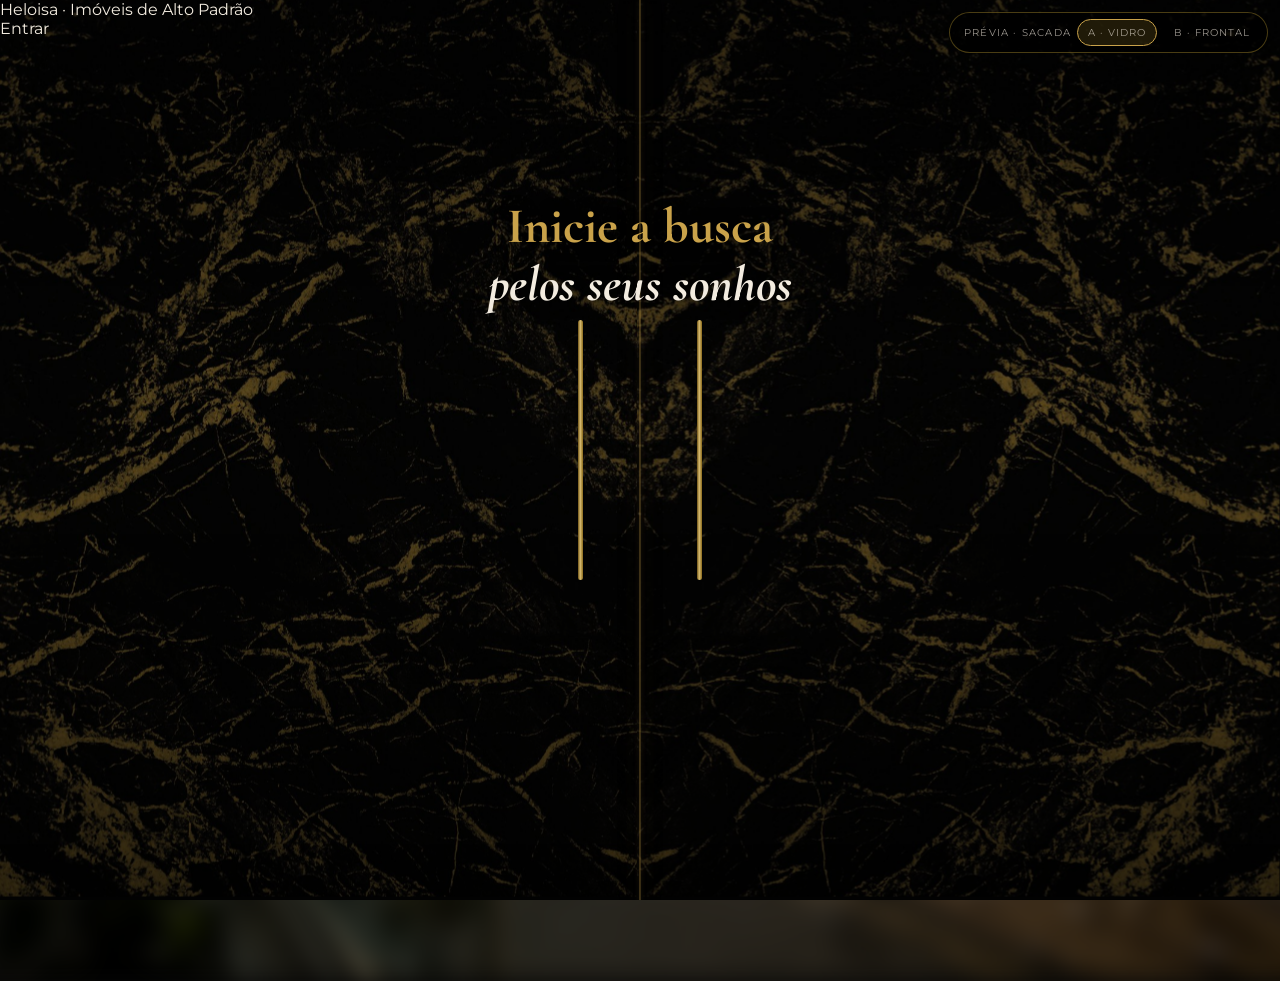
<file: previa.html>
<!DOCTYPE html>
<html lang="pt-BR">
<head>
  <meta charset="UTF-8" />
  <meta name="viewport" content="width=device-width, initial-scale=1, viewport-fit=cover" />
  <!-- ✏️ TÍTULO DA ABA E DESCRIÇÃO (aparece no Google / WhatsApp ao compartilhar o link) -->
  <title>PRÉVIA · Sacada + Sala de Depoimentos</title>
  <meta name="description" content="Cartão digital — corretora de imóveis de alto padrão. Casas e apartamentos de luxo à beira-mar." />
  <meta name="theme-color" content="#050505" />

  <!-- Fontes: Cormorant Garamond (títulos elegantes) + Montserrat (textos e botões) -->
  <link rel="preconnect" href="https://fonts.googleapis.com" />
  <link rel="preconnect" href="https://fonts.gstatic.com" crossorigin />
  <link href="https://fonts.googleapis.com/css2?family=Cormorant+Garamond:ital,wght@0,400;0,500;0,600;1,400&family=Montserrat:wght@300;400;500;600&display=swap" rel="stylesheet" />

  <link rel="stylesheet" href="style.css" />
  <link rel="stylesheet" href="previa.css" />
</head>
<body>
  <!-- PRÉVIA — não substitui o index.html. Créditos (Licença Pexels, uso livre):
       • Sacada A: "Photography of Seashore" — Caleb Oquendo (Pexels 3051575)
       • Sacada B: "Patio with a view of beach and sea" (Pexels 14025912)
       • Vídeo da sacada (casa → piscina): 3 clipes de Alef Morais, Salvador/BA (Pexels 39576518, 38675643, 38413585)
       • Sala com TV: "Flat TV and Wooden Furniture in Living Room" — Bilal Mansuri (Pexels 13722890)
       • Mármore: Pexels 36327398 -->

  <!-- CENA 2 — SACADA (prévia) -->
  <main class="scene" id="scene" aria-hidden="true">
    <!-- SACADA: foto real + água animada (efeito "cinemagraph") -->
    <div class="balcony" id="balcony" data-variant="a">
      <div class="balcony__frame">
        <img class="balcony__img" id="balconyImg" src="assets/previa/sacada-a.jpg" alt="" />
        <!-- cópia da foto recortada só no mar, com distorção ondulante (filtro SVG #agua) -->
        <img class="balcony__water" id="balconyWater" src="assets/previa/sacada-a.jpg" alt="" />
      </div>
      <!-- VÍDEO DA SACADA (quando existir): parte 1 toca uma vez (porta → piscina),
         parte 2 fica em loop. Arquivos: sacada-intro/loop.mp4 (tela deitada) e sacada-intro-m/loop-m.mp4 (celular em pé) -->
      <video class="balcony__video" id="vIntro" muted playsinline preload="auto"></video>
      <video class="balcony__video" id="vLoop" muted playsinline loop preload="auto"></video>
    </div>
    <svg width="0" height="0" style="position:absolute" aria-hidden="true">
      <filter id="agua" x="0" y="0" width="100%" height="100%">
        <feTurbulence id="aguaNoise" type="fractalNoise" baseFrequency="0.006 0.09" numOctaves="2" seed="4" result="noise" />
        <feDisplacementMap in="SourceGraphic" in2="noise" scale="9" xChannelSelector="R" yChannelSelector="G" />
      </filter>
    </svg>
    <div class="scene__grade"></div>
    <div class="scene__flare"></div>
    <svg class="birds" viewBox="0 0 1600 900" preserveAspectRatio="xMidYMid slice"></svg>
    <div class="scene__veil"></div>
    <div class="dust"></div>
  </main>

  <!-- ============================================================
       SALA DE DEPOIMENTOS — foto real; a TV "liga" e exibe os depoimentos
       ============================================================ -->
  <section class="room" id="room" aria-label="Depoimentos" hidden>
    <div class="room__stage" id="roomStage">
      <img class="room__img" src="assets/previa/sala-tv.jpg" alt="Sala de estar de luxo com TV" />
      <!-- mesma foto com as luzes apagadas (só as fitas de LED acesas) — some quando as luzes "acendem" -->
      <img class="room__img room__img--dark" id="roomDark" src="assets/previa/sala-tv-escuro.jpg" alt="" />
      <!-- Tela da TV: posicionada em pixels da foto original (2500×2500) -->
      <div class="tv" id="tv">
        <div class="tv__content">
          <p class="tv__brand">Heloisa · Depoimentos</p>
          <div class="tv__slides">
            <figure class="tv__slide">
              <div class="tv__stars">★★★★★</div>
              <blockquote>“Espaço para o depoimento real de um cliente. Aqui entra o relato de quem encontrou o imóvel dos sonhos.”</blockquote>
              <figcaption>Nome do cliente · Jurerê Internacional</figcaption>
            </figure>
            <figure class="tv__slide">
              <div class="tv__stars">★★★★★</div>
              <blockquote>“Segundo depoimento de exemplo. Frases curtas, com emoção e resultado, funcionam melhor na tela.”</blockquote>
              <figcaption>Nome do cliente · Cidade</figcaption>
            </figure>
            <figure class="tv__slide">
              <div class="tv__stars">★★★★★</div>
              <blockquote>“Terceiro depoimento de exemplo. Também é possível exibir um vídeo do cliente aqui.”</blockquote>
              <figcaption>Nome do cliente · Ano</figcaption>
            </figure>
          </div>
          <div class="tv__dots"><span></span><span></span><span></span></div>
        </div>
        <span class="tv__line"></span>
        <span class="tv__glare"></span>
      </div>
    </div>
    <div class="room__veil"></div>
    <button class="room__back" id="roomBack">← Voltar à sacada</button>
  </section>

  <!-- Barra da prévia (só nesta página) -->
  <div class="pv-bar" id="pvBar">
    <span class="pv-bar__label">Prévia · Sacada</span>
    <button data-variant="a" class="is-on">A · Vidro</button>
    <button data-variant="b">B · Frontal</button>
    <button data-variant="video" id="pvVideo" hidden>C · Vídeo</button>
  </div>

  <!-- ============================================================
       INTERFACE — perfil + botões do cartão
       ============================================================ -->
  <section class="card" id="card" aria-label="Contato">
    <header class="profile">
      <!-- ✏️ FOTO DA CORRETORA: troque a letra "H" por
           <img src="sua-foto.jpg" alt="Heloisa"> dentro do .profile__avatar -->
      <div class="profile__avatar"><span>H</span></div>
      <!-- ✏️ NOME -->
      <h1 class="profile__name">Heloisa</h1>
      <!-- ✏️ SUBTÍTULO / ESPECIALIDADE -->
      <p class="profile__role">Corretora de Imóveis de Alto Padrão</p>
      <span class="profile__divider" aria-hidden="true"></span>
      <!-- ✏️ REGIÃO DE ATUAÇÃO -->
      <p class="profile__place">Jurerê Internacional · Florianópolis</p>
    </header>

    <!-- ✏️ BOTÕES — os LINKS são definidos no topo do arquivo script.js (objeto CONFIG).
         Para adicionar um botão, copie um <a class="btn"> inteiro e crie a chave correspondente no CONFIG. -->
    <nav class="actions" aria-label="Links">
      <a class="btn" data-link="whatsapp" href="#" target="_blank" rel="noopener">
        <span class="btn__icon">
          <svg viewBox="0 0 24 24"><path d="M4 20l1.3-3.9A8 8 0 1 1 8 19.1L4 20z"/><path d="M9 9.5c.3 1.8 2.7 4.3 4.6 4.6l1.2-1.1 1.7.8-.4 1.4c-3.4.6-7.5-3.5-6.9-6.9l1.4-.4.8 1.7L9 9.5z"/></svg>
        </span>
        <span class="btn__label">WhatsApp</span>
        <span class="btn__arrow" aria-hidden="true">→</span>
      </a>
      <a class="btn" data-link="imoveis" href="#" target="_blank" rel="noopener">
        <span class="btn__icon">
          <svg viewBox="0 0 24 24"><path d="M3 11l9-7 9 7"/><path d="M5 10v10h14V10"/><path d="M10 20v-6h4v6"/></svg>
        </span>
        <span class="btn__label">Ver Imóveis</span>
        <span class="btn__arrow" aria-hidden="true">→</span>
      </a>
      <a class="btn" data-link="instagram" href="#" target="_blank" rel="noopener">
        <span class="btn__icon">
          <svg viewBox="0 0 24 24"><rect x="3.5" y="3.5" width="17" height="17" rx="5"/><circle cx="12" cy="12" r="4"/><circle cx="17.2" cy="6.8" r="0.6"/></svg>
        </span>
        <span class="btn__label">Instagram</span>
        <span class="btn__arrow" aria-hidden="true">→</span>
      </a>
      <a class="btn" data-link="depoimentos" href="#depoimentos">
        <span class="btn__icon">
          <svg viewBox="0 0 24 24"><path d="M12 3.5l2.6 5.3 5.9.9-4.3 4.1 1 5.8L12 16.9l-5.2 2.7 1-5.8-4.3-4.1 5.9-.9z"/></svg>
        </span>
        <span class="btn__label">Depoimentos</span>
        <span class="btn__arrow" aria-hidden="true">→</span>
      </a>
      <a class="btn btn--ghost" data-link="vcard" href="#">
        <span class="btn__icon">
          <svg viewBox="0 0 24 24"><rect x="3" y="5" width="18" height="14" rx="2"/><circle cx="9" cy="11" r="2.2"/><path d="M5.5 16.5c.6-1.6 1.9-2.4 3.5-2.4s2.9.8 3.5 2.4M14.5 10h4M14.5 13.5h3"/></svg>
        </span>
        <span class="btn__label">Salvar contato</span>
        <span class="btn__arrow" aria-hidden="true">↓</span>
      </a>
    </nav>

    <!-- ✏️ RODAPÉ: número do CRECI -->
    <footer class="card__footer">CRECI 00000-F · Atendimento exclusivo</footer>
  </section>

  <!-- ============================================================
       JANELA DE DEPOIMENTOS
       ✏️ Troque os textos de exemplo por depoimentos REAIS dos seus clientes
          (com autorização deles). Para adicionar mais, copie um <figure>.
       ============================================================ -->
  <div class="modal" id="depoimentos" role="dialog" aria-modal="true" aria-labelledby="modalTitle" hidden>
    <div class="modal__backdrop" data-close></div>
    <div class="modal__box">
      <button class="modal__close" data-close aria-label="Fechar">×</button>
      <h2 class="modal__title" id="modalTitle">Depoimentos</h2>
      <div class="testimonials">
        <figure class="testimonial">
          <blockquote>“Espaço para o depoimento de um cliente. Substitua este texto de exemplo pelo relato real.”</blockquote>
          <figcaption>— Nome do cliente · Imóvel adquirido</figcaption>
        </figure>
        <figure class="testimonial">
          <blockquote>“Segundo depoimento de exemplo. Frases curtas, com emoção e resultado, funcionam melhor.”</blockquote>
          <figcaption>— Nome do cliente · Cidade</figcaption>
        </figure>
        <figure class="testimonial">
          <blockquote>“Terceiro depoimento de exemplo. Você também pode linkar para suas avaliações no Google.”</blockquote>
          <figcaption>— Nome do cliente · Ano</figcaption>
        </figure>
      </div>
    </div>
  </div>

  <!-- ============================================================
       CENA 1 — ABERTURA: portas de correr em mármore negro com veios dourados
       (textura real: assets/marmore-dourado.jpg). Removida após a animação.
       ============================================================ -->
  <section class="intro" id="intro" aria-label="Abertura">
    <div class="door door--left"  aria-hidden="true"><span class="door__stone"></span><span class="door__handle"></span></div>
    <div class="door door--right" aria-hidden="true"><span class="door__stone"></span><span class="door__handle"></span></div>
    <span class="seam" aria-hidden="true"></span>
    <span class="burst" aria-hidden="true"></span>

    <div class="intro__content">
      <!-- ✏️ TEXTOS DA ABERTURA -->
      <p class="intro__eyebrow">Heloisa · Imóveis de Alto Padrão</p>
      <h2 class="intro__title">Inicie a busca<br /><em>pelos seus sonhos</em></h2>
      <button class="intro__enter" id="enter" aria-label="Abrir as portas e entrar">
        <span class="intro__ring"></span>
        <span class="intro__enter-label">Entrar</span>
      </button>
    </div>
  </section>

  <!-- GSAP via CDN (versão fixa para estabilidade) -->
  <script src="https://cdnjs.cloudflare.com/ajax/libs/gsap/3.12.5/gsap.min.js"></script>
  <script src="previa.js"></script>
</body>
</html>
</file>
<file: style.css>
/* =================================================================
   CARTÃO DIGITAL — Heloisa · versão minimalista
   Preto + dourado, sem excesso de brilho. Nenhum clique obrigatório.
   ================================================================= */

/* ✏️ CORES E FONTES */
:root {
  --black: #070707;
  --gold: #c9a24a;              /* dourado sóbrio */
  --gold-soft: rgba(201, 162, 74, .38);
  --text: #f3ece0;
  --text-dim: rgba(243, 236, 224, .62);
  --glass: rgba(10, 10, 10, .46);
  --font-display: "Cormorant Garamond", "Times New Roman", serif;
  --font-body: "Montserrat", system-ui, sans-serif;
  --ease: cubic-bezier(.22, 1, .36, 1);
}

*, *::before, *::after { box-sizing: border-box; margin: 0; padding: 0; }
html, body { height: 100%; }
body {
  background: var(--black);
  color: var(--text);
  font-family: var(--font-body);
  -webkit-font-smoothing: antialiased;
  -webkit-tap-highlight-color: transparent;
  overflow: hidden;
}
a { color: inherit; text-decoration: none; }
button { font: inherit; color: inherit; background: none; border: 0; cursor: pointer; }
svg { width: 18px; height: 18px; fill: none; stroke: currentColor; stroke-width: 1.5; stroke-linecap: round; stroke-linejoin: round; flex: none; }

/* ---------- Fundo em vídeo ---------- */
.bg { position: fixed; inset: 0; background: #000 url("assets/previa/sacada-b.jpg") center / cover; }
@media (orientation: portrait) { .bg { background-image: url("assets/previa/sacada-a.jpg"); } }
.bg__video {
  position: absolute; inset: 0; width: 100%; height: 100%;
  object-fit: cover;
  opacity: 0;
  transition: opacity .6s linear;
  filter: brightness(.82) saturate(.9);
}
.bg__video.is-on { opacity: 1; }
.bg__veil {
  position: absolute; inset: 0;
  background: linear-gradient(to bottom, rgba(0,0,0,.62) 0%, rgba(0,0,0,.12) 30%, rgba(0,0,0,.18) 55%, rgba(0,0,0,.82) 100%);
}

/* ---------- Cartão ---------- */
.card {
  position: fixed; inset: 0; z-index: 2;
  display: flex; flex-direction: column; align-items: center; justify-content: space-between;
  padding: max(40px, env(safe-area-inset-top)) 22px max(22px, env(safe-area-inset-bottom));
  overflow-y: auto;
}
.profile { text-align: center; }
.profile__name {
  font-family: var(--font-display);
  font-weight: 400;
  font-size: clamp(44px, 9vw, 64px);
  letter-spacing: .06em;
  line-height: 1;
  color: var(--gold);
}
.profile__role {
  margin-top: 12px;
  font-size: 10.5px; font-weight: 400;
  letter-spacing: .3em; text-transform: uppercase;
  color: var(--text);
}
.profile__place {
  margin-top: 8px;
  font-family: var(--font-display); font-style: italic;
  font-size: 17px; color: var(--text-dim);
}

.bottom { width: 100%; max-width: 380px; display: flex; flex-direction: column; gap: 14px; }

/* Depoimentos (rotação automática) */
.quotes { position: relative; height: 64px; text-align: center; }
.quote { position: absolute; inset: 0; display: flex; flex-direction: column; justify-content: center; gap: 4px; opacity: 0; }
.quote:first-child { opacity: 1; }
.quote blockquote { font-family: var(--font-display); font-style: italic; font-size: 18px; line-height: 1.25; color: var(--text); }
.quote figcaption { font-size: 9.5px; letter-spacing: .24em; text-transform: uppercase; color: var(--gold); }

/* Botões */
.actions { display: flex; flex-direction: column; gap: 10px; }
.btn {
  display: flex; align-items: center; justify-content: center; gap: 10px;
  min-height: 54px; padding: 0 20px;
  border-radius: 999px;
  border: 1px solid var(--gold-soft);
  background: var(--glass);
  -webkit-backdrop-filter: blur(12px); backdrop-filter: blur(12px);
  color: var(--text);
  font-size: 12px; font-weight: 500; letter-spacing: .16em; text-transform: uppercase;
  transition: border-color .35s var(--ease), background .35s var(--ease), transform .35s var(--ease);
}
.btn svg { color: var(--gold); }
.btn--primary { background: var(--gold); border-color: var(--gold); color: #0b0b0b; }
.btn--primary svg { color: #0b0b0b; }
@media (hover: hover) {
  .btn:hover { transform: translateY(-2px); border-color: var(--gold); background: rgba(20, 18, 14, .6); }
  .btn--primary:hover { background: #d6b25e; }
}
.btn:active { transform: scale(.98); }
.btn:focus-visible, .mini__btn:focus-visible { outline: 1px solid var(--gold); outline-offset: 3px; }

/* Ficha de análise — chamada de atenção discreta, sem ser chamativa */
.ficha-cta {
  display: flex; align-items: center; gap: 12px;
  width: 100%; padding: 12px 14px;
  border-radius: 16px;
  border: 1px solid rgba(201, 162, 74, .22);
  background: rgba(201, 162, 74, .07);
  text-align: left;
  transition: border-color .3s var(--ease), background .3s var(--ease);
}
@media (hover: hover) { .ficha-cta:hover { border-color: var(--gold-soft); background: rgba(201, 162, 74, .12); } }
.ficha-cta__icon { flex: none; width: 34px; height: 34px; display: grid; place-items: center; border-radius: 10px; background: rgba(201,162,74,.14); color: var(--gold); }
.ficha-cta__icon svg { width: 17px; height: 17px; stroke-width: 1.4; }
.ficha-cta__text { flex: 1; display: flex; flex-direction: column; gap: 2px; min-width: 0; }
.ficha-cta__text strong { font-size: 12.5px; font-weight: 500; letter-spacing: .02em; color: var(--text); }
.ficha-cta__text em { font-style: normal; font-size: 10.5px; color: var(--text-dim); }
.ficha-cta__arrow { flex: none; width: 15px; height: 15px; color: var(--gold); }

.mini { display: flex; justify-content: center; gap: 20px; flex-wrap: wrap; }
.mini__btn {
  display: inline-flex; align-items: center; gap: 7px;
  padding: 6px 2px;
  font-size: 10.5px; letter-spacing: .18em; text-transform: uppercase;
  color: var(--text-dim);
  transition: color .3s;
}
.mini__btn svg { width: 15px; height: 15px; color: var(--gold); }
.mini__btn:hover { color: var(--text); }

.footer { text-align: center; font-size: 9.5px; letter-spacing: .26em; text-transform: uppercase; color: var(--text-dim); }

/* ---------- QR code ---------- */
.qr { background: #f3ece0; padding: 8px; border-radius: 8px; line-height: 0; }
.qr svg { width: 100%; height: 100%; stroke: none; }
.qr-dock {
  position: fixed; right: 28px; bottom: 28px;
  display: none; flex-direction: column; align-items: center; gap: 8px;
  font-size: 9px; letter-spacing: .24em; text-transform: uppercase; color: var(--text-dim);
}
.qr-dock .qr { width: 112px; height: 112px; }

.qr-sheet {
  position: fixed; inset: 0; z-index: 10;
  display: grid; place-items: center; padding: 24px;
  background: rgba(0,0,0,.82);
  -webkit-backdrop-filter: blur(8px); backdrop-filter: blur(8px);
}
.qr-sheet[hidden] { display: none; }
.qr-sheet__box { display: flex; flex-direction: column; align-items: center; gap: 18px; text-align: center; }
.qr--big { width: min(72vw, 300px); height: min(72vw, 300px); padding: 14px; border-radius: 14px; }
.qr-sheet p { font-family: var(--font-display); font-style: italic; font-size: 19px; color: var(--text); }
.qr-sheet__close { font-size: 11px; letter-spacing: .24em; text-transform: uppercase; color: var(--gold); padding: 10px 18px; border: 1px solid var(--gold-soft); border-radius: 999px; }

/* ---------- Ficha de análise (perguntas em 1 toque) ---------- */
.ficha-sheet {
  position: fixed; inset: 0; z-index: 11;
  display: grid; place-items: center; padding: 24px;
  background: rgba(0,0,0,.82);
  -webkit-backdrop-filter: blur(8px); backdrop-filter: blur(8px);
}
.ficha-sheet[hidden] { display: none; }
.ficha-sheet__box {
  position: relative; width: min(92vw, 380px);
  padding: 34px 24px 26px;
  border-radius: 20px;
  border: 1px solid var(--gold-soft);
  background: #0b0a08;
}
.ficha-sheet__close {
  position: absolute; top: 14px; right: 14px;
  width: 30px; height: 30px; display: grid; place-items: center;
  color: var(--text-dim);
}
.ficha-sheet__close svg { width: 16px; height: 16px; }
.ficha-sheet__eyebrow { text-align: center; font-size: 10px; letter-spacing: .3em; text-transform: uppercase; color: var(--gold); margin-bottom: 18px; }
.ficha-sheet__stage { min-height: 190px; }
.ficha-step__q { font-family: var(--font-display); font-style: italic; font-size: 21px; line-height: 1.3; color: var(--text); text-align: center; margin-bottom: 20px; }
.ficha-step__opts { display: flex; flex-direction: column; gap: 10px; }
.ficha-step__opt {
  padding: 13px 16px; border-radius: 12px;
  border: 1px solid rgba(243,236,224,.14);
  background: rgba(255,255,255,.02);
  color: var(--text); font-size: 13px; text-align: left;
  transition: border-color .25s, background .25s;
}
@media (hover: hover) { .ficha-step__opt:hover { border-color: var(--gold); background: rgba(201,162,74,.1); } }
.ficha-step__opt:active { background: rgba(201,162,74,.18); }
.ficha-sheet__dots { display: flex; justify-content: center; gap: 8px; margin-top: 22px; }
.ficha-sheet__dots span { width: 18px; height: 2px; background: rgba(201,162,74,.28); }
.ficha-sheet__dots span.is-on { background: var(--gold); }

/* Desktop: QR sempre visível no canto; botão "QR code" some */
@media (min-width: 900px) and (hover: hover) {
  .qr-dock { display: flex; }
  .mini__btn--qr { display: none; }
  .card { padding-top: 64px; padding-bottom: 36px; }
}

/* ---------- Abertura (portas de mármore) ---------- */
.intro { position: fixed; inset: 0; z-index: 20; overflow: hidden; pointer-events: none; }
.door { position: absolute; top: 0; bottom: 0; width: 50.2%; overflow: hidden; background: #050505; }
.door--left  { left: 0; }
.door--right { right: 0; }
.door__stone { position: absolute; inset: 0; background: url("assets/marmore-dourado.jpg") center / cover; filter: brightness(.7); }
.door--right .door__stone { transform: scaleX(-1); }
.door::after { content: ""; position: absolute; inset: 0; background: linear-gradient(180deg, rgba(0,0,0,.5), rgba(0,0,0,.15) 45%, rgba(0,0,0,.55)); }
.door__handle {
  position: absolute; z-index: 1; top: 50%;
  width: 5px; height: min(30vh, 260px); transform: translateY(-50%);
  border-radius: 3px;
  background: linear-gradient(90deg, #6e5214, #d9bd72 45%, #8a6a1c);
}
.door--left  .door__handle { right: clamp(28px, 5vw, 60px); }
.door--right .door__handle { left:  clamp(28px, 5vw, 60px); }
.seam { position: absolute; z-index: 2; top: 0; bottom: 0; left: 50%; width: 1px; transform: translateX(-50%); background: rgba(201,162,74,.55); }
.intro__title {
  position: absolute; z-index: 3; left: 0; right: 0; top: 22%;
  padding: 0 24px; text-align: center;
  font-family: var(--font-display); font-size: clamp(28px, 5vw, 50px); line-height: 1.15;
  color: var(--gold);
  text-shadow: 0 2px 16px rgba(0,0,0,.9);
}
.intro__title em { display: block; font-style: italic; color: var(--text); }

@media (max-height: 600px) {
  .quotes { display: none; }
  .btn { min-height: 46px; }
}
</file>
<file: previa.css>
/* =================================================================
   PRÉVIA — Sacada (foto + água animada) e Sala de depoimentos (TV)
   Complementa style.css.
   ================================================================= */

/* ---------- SACADA ---------- */
.scene { background: #000; }   /* sem o pôster do vídeo antigo */
.scene:has(.balcony[data-variant="video"]) .birds,
.scene:has(.balcony[data-variant="video"]) .scene__grade { display: none; }
.balcony { position: absolute; inset: 0; overflow: hidden; }

/* Moldura com a MESMA proporção da foto (3:2), cobrindo a tela.
   Assim o recorte do mar (clip-path em %) bate sempre com a foto. */
.balcony__frame {
  --ratio: 1.5;                     /* largura / altura da foto */
  --fx: 50%;                        /* ✏️ foco horizontal (0% esquerda → 100% direita) */
  position: absolute;
  top: 50%;
  left: 50%;
  width: max(100vw, calc(100vh * var(--ratio)));
  height: max(100vh, calc(100vw / var(--ratio)));
  translate: calc(-1 * var(--fx)) -50%;
  will-change: transform;
}
.balcony__img,
.balcony__water {
  position: absolute;
  inset: 0;
  width: 100%;
  height: 100%;
  object-fit: cover;
  filter: brightness(.82) contrast(1.06) saturate(.92);
}

/* Água: só a área do mar, com o filtro de ondulação */
.balcony__water {
  filter: url(#agua) brightness(.82) contrast(1.06) saturate(.92);
  /* Polígono do mar na Sacada A (em % da foto) */
  clip-path: polygon(29% 50.6%, 100% 50.6%, 100% 93%, 82% 85%, 70% 77.5%, 55% 69%, 43% 57%, 33% 53%);
}
.balcony[data-variant="b"] .balcony__water { display: none; }

/* Vídeo da sacada (opção C) */
.balcony__video {
  position: absolute;
  inset: 0;
  width: 100%;
  height: 100%;
  object-fit: cover;
  opacity: 0;
  pointer-events: none;
}
.balcony[data-variant="video"] .balcony__frame { visibility: hidden; }
.balcony[data-variant="video"] .balcony__video.is-on { opacity: 1; }

@media (max-width: 760px) {
  .balcony[data-variant="a"] .balcony__frame { --fx: 56%; }
}

/* ---------- SALA DE DEPOIMENTOS ---------- */
.room {
  position: fixed;
  inset: 0;
  z-index: 15;
  overflow: hidden;
  background: #000;
}
.room[hidden] { display: none; }

/* Palco com o tamanho real da foto; o JS posiciona/escala (câmera) */
.room__stage {
  position: absolute;
  top: 0; left: 0;
  width: 2500px;
  height: 2500px;
  transform-origin: 0 0;
  will-change: transform;
}
.room__img { position: absolute; inset: 0; width: 100%; height: 100%; filter: brightness(.9); }
.room__img--dark { filter: none; opacity: 1; }

/* Tela da TV — coordenadas em pixels da foto */
.tv {
  position: absolute;
  left: 604px;
  top: 869px;
  width: 679px;
  height: 385px;
  overflow: hidden;
  background: #020202;
  opacity: 0;                       /* "desligada" até a câmera chegar */
}
.tv__content {
  position: absolute;
  inset: 0;
  display: flex;
  flex-direction: column;
  align-items: center;
  justify-content: center;
  padding: 26px 48px 22px;
  text-align: center;
  background:
    radial-gradient(ellipse 80% 70% at 50% 45%, rgba(60, 44, 14, .55), transparent 70%),
    linear-gradient(180deg, #0b0906, #030303);
}
.tv__brand {
  position: absolute;
  top: 18px;
  left: 0; right: 0;
  font-size: 9px;
  letter-spacing: .42em;
  text-transform: uppercase;
  color: var(--gold);
}
.tv__slides { position: relative; width: 100%; height: 230px; }
.tv__slide {
  position: absolute;
  inset: 0;
  display: flex;
  flex-direction: column;
  align-items: center;
  justify-content: center;
  gap: 12px;
  opacity: 0;
}
.tv__stars { color: var(--gold); letter-spacing: .3em; font-size: 12px; }
.tv__slide blockquote {
  font-family: var(--font-display);
  font-style: italic;
  font-size: 25px;
  line-height: 1.25;
  color: var(--text);
  max-width: 540px;
}
.tv__slide figcaption {
  font-size: 9.5px;
  letter-spacing: .28em;
  text-transform: uppercase;
  color: var(--gold-light);
}
.tv__dots { position: absolute; bottom: 18px; display: flex; gap: 8px; }
.tv__dots span {
  width: 18px; height: 2px;
  background: rgba(212,175,55,.3);
}
.tv__dots span.is-on { background: var(--gold); }

/* Linha de "ligar a TV" e reflexo do vidro da tela */
.tv__line {
  position: absolute;
  left: 0; right: 0;
  top: 50%;
  height: 2px;
  background: #fff6d6;
  box-shadow: 0 0 20px 4px rgba(255, 230, 170, .8);
  transform: scaleX(0);
}
.tv__glare {
  position: absolute;
  inset: 0;
  pointer-events: none;
  background: linear-gradient(115deg, rgba(255,255,255,.07) 0%, transparent 35%, transparent 70%, rgba(255,255,255,.04) 85%, transparent);
}

.room__veil {
  position: absolute;
  inset: 0;
  pointer-events: none;
  background: radial-gradient(ellipse 70% 70% at 50% 45%, transparent 40%, rgba(0,0,0,.6) 100%);
}

.room__back {
  position: absolute;
  left: 50%;
  bottom: max(26px, env(safe-area-inset-bottom));
  translate: -50% 0;
  padding: 14px 26px;
  border-radius: 999px;
  border: 1px solid var(--gold-soft);
  background: rgba(8,7,5,.6);
  -webkit-backdrop-filter: blur(10px);
          backdrop-filter: blur(10px);
  color: var(--gold-light);
  font-size: 11px;
  letter-spacing: .24em;
  text-transform: uppercase;
}

/* ---------- Barra da prévia ---------- */
.pv-bar {
  position: fixed;
  z-index: 40;
  top: 12px;
  right: 12px;
  display: flex;
  align-items: center;
  gap: 6px;
  padding: 6px 6px 6px 14px;
  border-radius: 999px;
  background: rgba(0,0,0,.65);
  border: 1px solid rgba(212,175,55,.35);
  font-size: 10px;
  letter-spacing: .12em;
  text-transform: uppercase;
  color: var(--text-dim);
}
.pv-bar button {
  padding: 6px 10px;
  border-radius: 999px;
  border: 1px solid transparent;
  font-size: 10px;
  letter-spacing: .1em;
  text-transform: uppercase;
  color: var(--gold-light);
}
.pv-bar button.is-on { border-color: var(--gold); background: rgba(212,175,55,.15); }
@media (max-width: 420px) {
  .pv-bar { top: 8px; right: 8px; padding: 4px; }
  .pv-bar__label { display: none; }
}
</file>
